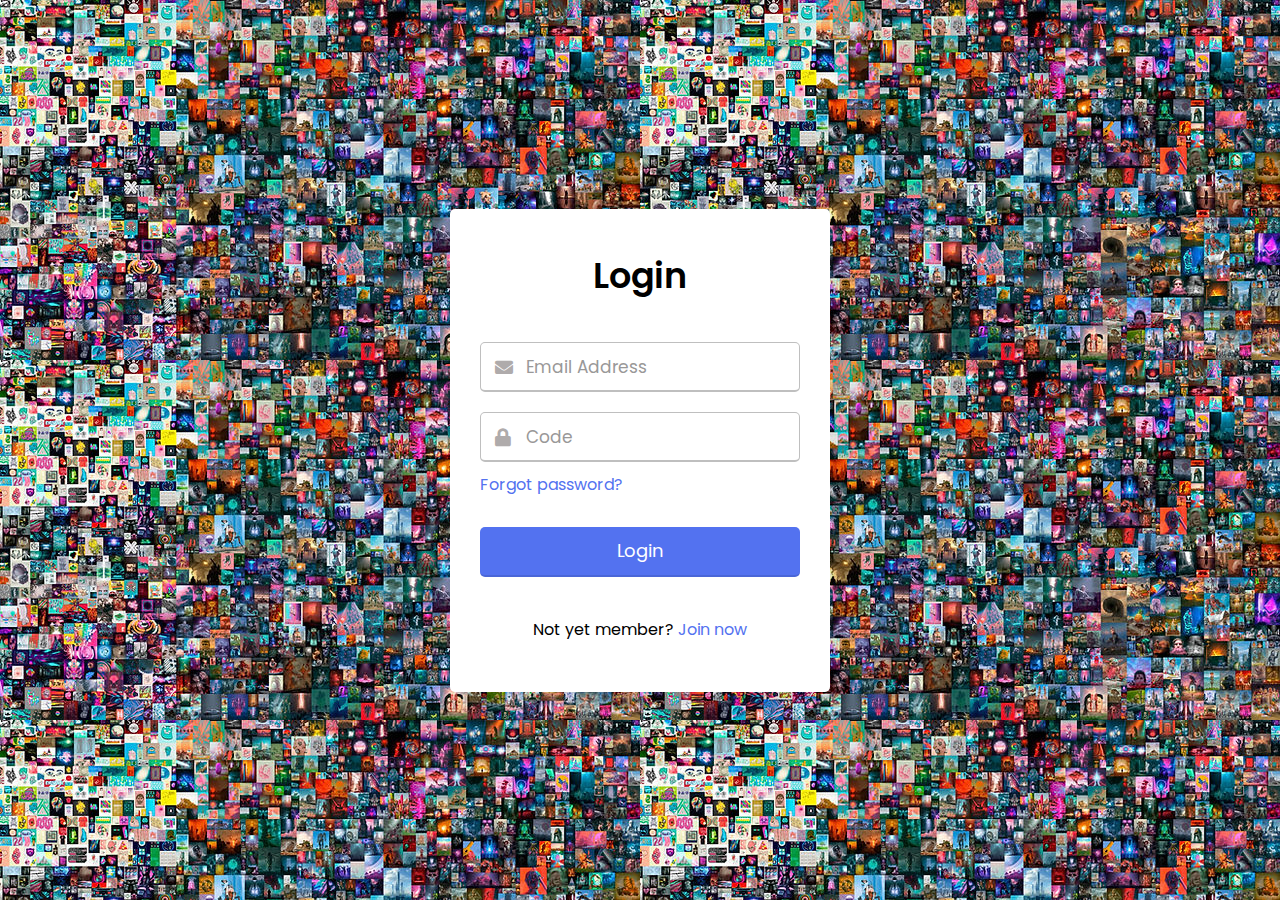
<file: login.html>
<!DOCTYPE html>
<html lang="en">

<head>
    <meta charset="UTF-8">
    <meta name="viewport" content="width=device-width, initial-scale=1.0">
    <title>Metalink Login</title>
    <link rel="stylesheet" href="./login.css">
    <link rel="shortcut icon" href="./assets/images/favicon.svg" type="image/svg+xml">
    <link rel="stylesheet" href="https://cdnjs.cloudflare.com/ajax/libs/font-awesome/5.15.3/css/all.min.css" />
</head>

<body>
    <div class="wrapper">
        <header>Login</header>
        <form action="#">
            <div class="field email">
                <div class="input-area">
                    <input type="text" placeholder="Email Address">
                    <i class="icon fas fa-envelope"></i>
                    <i class="error error-icon fas fa-exclamation-circle"></i>
                </div>
                <div class="error error-txt">Email can't be blank</div>
            </div>
            <div class="field password">
                <div class="input-area">
                    <input type="" placeholder="Code">
                    <i class="icon fas fa-lock"></i>
                    <i class="error error-icon fas fa-exclamation-circle"></i>
                </div>
                <div class="error error-txt">Enter the code sent to your Email</div>
            </div>
            <div class="pass-txt"><a href="#">Forgot password?</a></div>
            <input type="submit" value="Login">
        </form>
        <div class="sign-txt">Not yet member? <a href="join.html">Join now</a></div>
    </div>

	<script type="text/javascript"
            src=
"https://translate.google.com/translate_a/element.js?
cb=googleTranslateElementInit">
    </script>
	<script type="text/javascript">
        function googleTranslateElementInit() {
            new google.translate.TranslateElement(
                {pageLanguage: 'en'},
                'google_translate_element'
            );
        }
    </script>
 
    <script src="./assets/js/login.js"></script>

</body>

</html>
</file>
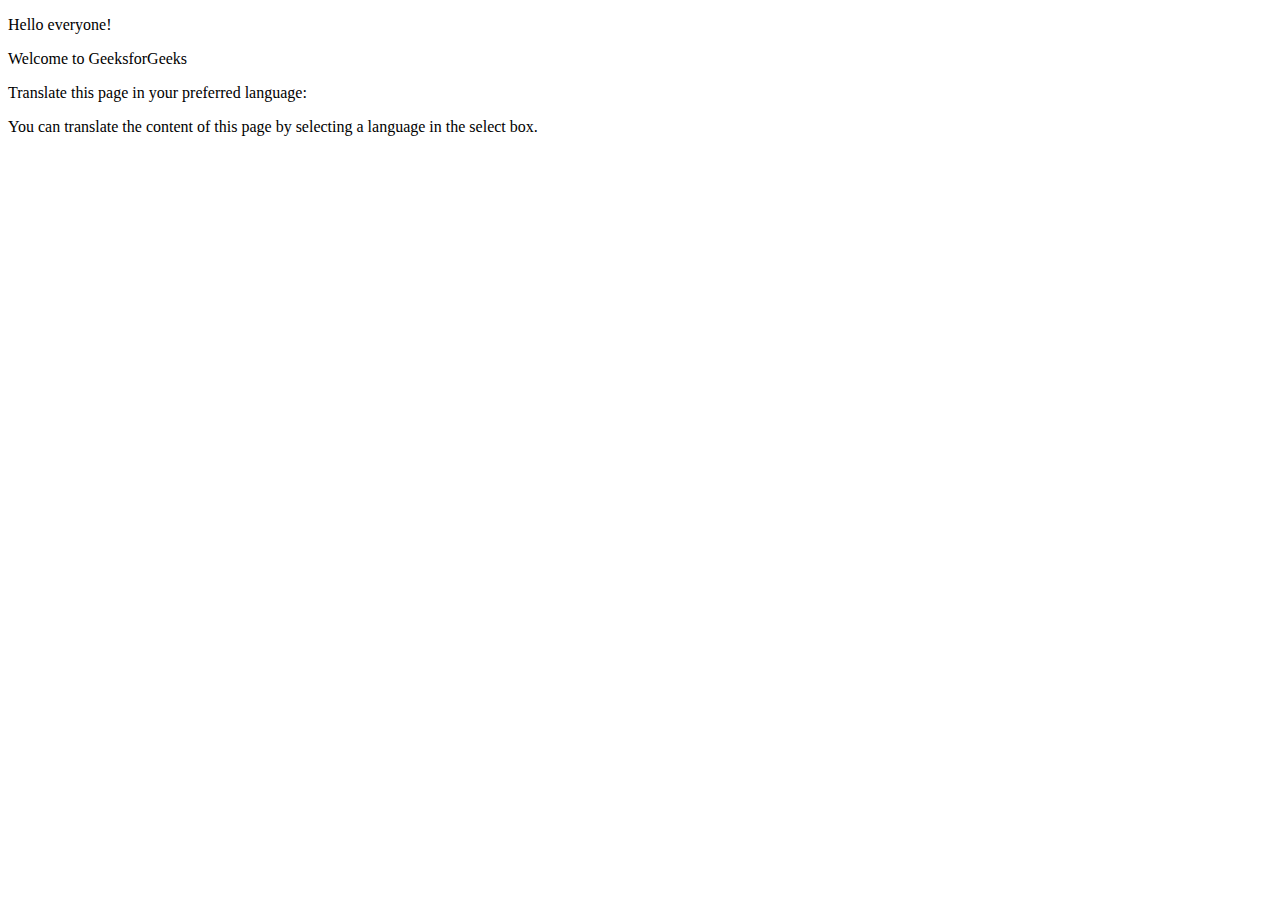
<file: assets/google.html>
<!DOCTYPE html>
<html lang="en-US">
 
<head>
    <script type="text/javascript"
            src=
"https://translate.google.com/translate_a/element.js?
cb=googleTranslateElementInit">
    </script>
    <title>
        How To Add Google Translate
        Button On Your Webpage ?
    </title>
</head>
 
<body>
    <p>Hello everyone!</p>
    <p>Welcome to GeeksforGeeks</p>
 
    <p>
        Translate this page in
        your preferred language:
    </p>
 
    <div id="google_translate_element"></div>
 
    <script type="text/javascript">
        function googleTranslateElementInit() {
            new google.translate.TranslateElement(
                {pageLanguage: 'en'},
                'google_translate_element'
            );
        }
    </script>
 
    <p>
        You can translate the content of this
        page by selecting a language in the
        select box.
    </p>
</body>
 
</html>
</file>
<file: login.css>
@import url('https://fonts.googleapis.com/css2?family=Poppins:wght@400;500;600&display=swap');
* {
    margin: 0;
    padding: 0;
    box-sizing: border-box;
    font-family: "Poppins", sans-serif;
}

body {
    width: 100%;
    height: 100vh;
    display: flex;
    align-items: center;
    justify-content: center;
    background: url('src/Metalink\ log.jpg'); 
}

::selection {
    color: #fff;
    background: #53f0e3;
}

.wrapper {
    width: 380px;
    padding: 40px 30px 50px 30px;
    background: #fff;
    border-radius: 5px;
    text-align: center;
    box-shadow: 10px 10px 15px rgba(0, 0, 0, 0.1);
}

.wrapper header {
    font-size: 35px;
    font-weight: 600;
}

.wrapper form {
    margin: 40px 0;
}

form .field {
    width: 100%;
    margin-bottom: 20px;
}

form .field.shake {
    animation: shake 0.3s ease-in-out;
}

@keyframes shake {
    0%,
    100% {
        margin-left: 0px;
    }
    20%,
    80% {
        margin-left: -12px;
    }
    40%,
    60% {
        margin-left: 12px;
    }
}

form .field .input-area {
    height: 50px;
    width: 100%;
    position: relative;
}

form input {
    width: 100%;
    height: 100%;
    outline: none;
    padding: 0 45px;
    font-size: 18px;
    background: none;
    caret-color: #5372F0;
    border-radius: 5px;
    border: 1px solid #bfbfbf;
    border-bottom-width: 2px;
    transition: all 0.2s ease;
}

form .field input:focus,
form .field.valid input {
    border-color: #5372F0;
}

form .field.shake input,
form .field.error input {
    border-color: #dc3545;
}

.field .input-area i {
    position: absolute;
    top: 50%;
    font-size: 18px;
    pointer-events: none;
    transform: translateY(-50%);
}

.input-area .icon {
    left: 15px;
    color: #afabab;
    transition: color 0.2s ease;
}

.input-area .error-icon {
    right: 15px;
    color: #dc3545;
}

form input:focus~.icon,
form .field.valid .icon {
    color: #5372F0;
}

form .field.shake input:focus~.icon,
form .field.error input:focus~.icon {
    color: #a3a1a1;
}

form input::placeholder {
    color: #999898;
    font-size: 17px;
}

form .field .error-txt {
    color: #dc3545;
    text-align: left;
    margin-top: 5px;
}

form .field .error {
    display: none;
}

form .field.shake .error,
form .field.error .error {
    display: block;
}

form .pass-txt {
    text-align: left;
    margin-top: -10px;
}

.wrapper a {
    color: #5372F0;
    text-decoration: none;
}

.wrapper a:hover {
    text-decoration: underline;
}

form input[type="submit"] {
    height: 50px;
    margin-top: 30px;
    color: #fff;
    padding: 0;
    border: none;
    background: #5372F0;
    cursor: pointer;
    border-bottom: 2px solid rgba(0, 0, 0, 0.1);
    transition: all 0.3s ease;
}

form input[type="submit"]:hover {
    background: #2c52ed;
}
</file>
